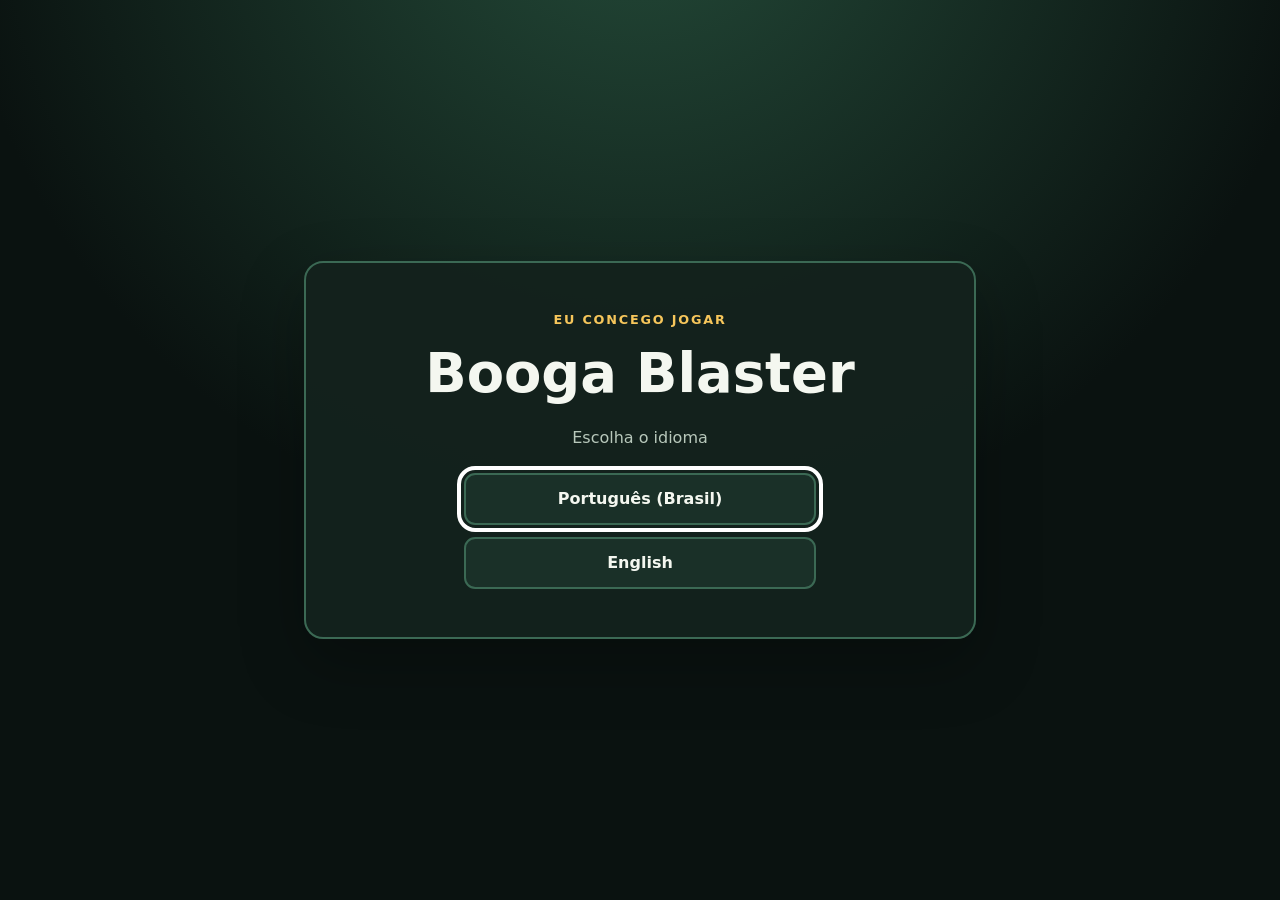
<file: index.html>
<!doctype html>
<html lang="pt-BR">
<head>
  <meta charset="utf-8">
  <meta name="viewport" content="width=device-width, initial-scale=1">
  <title>Booga Blaster — Protótipo da tela de jogo</title>
  <link rel="stylesheet" href="styles.css?v=svg-test-84">
</head>
<body>
  <main id="menu" class="menu-shell" aria-labelledby="menu-title">
    <section id="language-screen" class="menu-screen" aria-labelledby="language-title">
      <p class="menu-kicker">Eu Concego Jogar</p>
      <h1 id="language-title">Booga Blaster</h1>
      <p id="language-prompt">Escolha o idioma</p>
      <div class="menu-actions">
        <button id="language-pt" type="button">Português (Brasil)</button>
        <button id="language-en" type="button">English</button>
      </div>
    </section>

    <section id="main-menu-screen" class="menu-screen" aria-labelledby="menu-title" hidden>
      <p class="menu-kicker">Eu Concego Jogar</p>
      <h1 id="menu-title">Booga Blaster</h1>
      <p id="menu-subtitle">Arcade estratégico de elementos</p>
      <div class="menu-actions">
        <button id="new-game-button" class="primary-action" type="button">Novo jogo</button>
        <button id="how-to-button" type="button">Como jogar</button>
        <button id="credits-button" type="button">Créditos</button>
        <button id="change-language-button" type="button">Mudar idioma</button>
      </div>
    </section>

    <section id="how-to-screen" class="menu-screen menu-content-screen" aria-labelledby="how-to-title" hidden>
      <h1 id="how-to-title">Como jogar</h1>
      <div id="how-to-content">
        <p>Escolha um elemento, movimente Supimpus e planeje as explosões.</p>
        <p>Cada ação importante consome um turno e permite que os inimigos avancem.</p>
        <p>Use Scan para detectar objetos próximos sem consumir turno.</p>
      </div>
      <button id="how-to-back-button" type="button">Voltar</button>
    </section>

    <section id="credits-screen" class="menu-screen menu-content-screen" aria-labelledby="credits-title" hidden>
      <h1 id="credits-title">Créditos</h1>
      <div id="credits-content">
        <p><strong>Booga Blaster</strong></p>
        <p>Desenvolvimento: Eu Concego Jogar</p>
        <p>Programação e design: Anderson Carvalho</p>
      </div>
      <button id="credits-back-button" type="button">Voltar</button>
    </section>
  </main>

  <main id="game" class="game-shell" aria-labelledby="phase-name" hidden>
    <header class="game-header">
      <div class="phase-block">
        <p class="eyebrow">Fase atual</p>
        <h1 id="phase-name">Bosque Espinhoso</h1>
      </div>
      <div class="run-status" aria-label="Estado da partida">
        <p class="status-line"><span class="status-label">Vidas</span> <strong id="lives">3</strong> <span class="status-separator">·</span> <span class="status-label">Corações</span> <strong id="hearts">3/3</strong></p>
        <div id="effects" class="effects">
          <span class="muted-effect">Nenhum efeito ativo</span>
        </div>
        <div id="effects-announcer" class="sr-only" aria-live="polite" aria-atomic="true"></div>
      </div>
    </header>

    <!-- O mapa é apenas apresentação visual. O fluxo do TalkBack continua no DOM abaixo. -->
    <section class="arena-visual" aria-hidden="true">
      <svg class="arena-svg" viewBox="0 0 900 540" role="none" aria-hidden="true" focusable="false">
        <defs>
          <linearGradient id="forest-floor" x1="0" y1="0" x2="0" y2="1">
            <stop offset="0" stop-color="#244b39"/>
            <stop offset="1" stop-color="#10241d"/>
          </linearGradient>
          <pattern id="grid-lines" width="90" height="90" patternUnits="userSpaceOnUse">
            <path d="M90 0H0V90" fill="none" stroke="#5a9273" stroke-opacity=".22" stroke-width="2"/>
          </pattern>
          <filter id="soft-glow" x="-50%" y="-50%" width="200%" height="200%">
            <feGaussianBlur stdDeviation="8" result="blur"/>
            <feMerge><feMergeNode in="blur"/><feMergeNode in="SourceGraphic"/></feMerge>
          </filter>
        </defs>
        <rect x="30" y="30" width="840" height="480" rx="28" fill="url(#forest-floor)" stroke="#8dcc9b" stroke-width="5"/>
        <rect x="30" y="30" width="840" height="480" rx="28" fill="url(#grid-lines)"/>
        <g id="static-blocks" class="visual-blocks" fill="#6e4937" stroke="#b77c53" stroke-width="4">
          <rect x="120" y="120" width="90" height="90" rx="14"/><rect x="300" y="120" width="90" height="90" rx="14"/>
          <rect x="570" y="120" width="90" height="90" rx="14"/><rect x="750" y="210" width="90" height="90" rx="14"/>
          <rect x="210" y="300" width="90" height="90" rx="14"/><rect x="480" y="390" width="90" height="90" rx="14"/>
          <rect x="660" y="390" width="90" height="90" rx="14"/>
        </g>
        <g class="thorn" fill="none" stroke="#d9f59c" stroke-width="7" stroke-linecap="round">
          <path d="M78 90l24 24m0-24L78 114M708 84l24 24m0-24-24 24M384 300l24 24m0-24-24 24"/>
        </g>
        <g id="static-orb" class="orb orb-fire" filter="url(#soft-glow)">
          <circle cx="480" cy="270" r="28" fill="#f56b36" stroke="#ffd278" stroke-width="7"/>
          <path d="M480 248c16 16 4 24 12 33-15-1-25-8-25-20 0-7 5-12 13-13z" fill="#fff0a8"/>
        </g>
        <g id="static-player" class="player" transform="translate(390 220)">
          <path d="M35 20c-20-20-45-5-43 17 2 18 18 25 30 20l10 14 10-14c13 5 29-2 31-20C75 15 51 0 35 20z" fill="#a77bd4" stroke="#f0d8ff" stroke-width="5"/>
          <path d="M18 25h10m15 0h10" stroke="#241c35" stroke-width="6" stroke-linecap="round"/>
          <path d="M21 47c9 6 19 6 28 0" fill="none" stroke="#241c35" stroke-width="5" stroke-linecap="round"/>
          <path d="M15 10L4-10l28 15L59 0 51 15" fill="#5f3b87" stroke="#f0d8ff" stroke-width="4"/>
        </g>
        <g id="dynamic-arena" aria-hidden="true"></g>
        <g id="player-layer" aria-hidden="true">
          <circle id="player-body" cx="180" cy="180" r="30" fill="#a77bd4" stroke="#f0d8ff" stroke-width="4"/>
          <path id="player-hat" d="M158 162L175 132L185 160L205 136L198 170Z" fill="#5f3b87" stroke="#f0d8ff" stroke-width="4"/>
          <circle id="player-eye-left" cx="170" cy="177" r="4" fill="#241c35"/>
          <circle id="player-eye-right" cx="190" cy="177" r="4" fill="#241c35"/>
        </g>
      </svg>
    </section>

    <section class="element-controls" aria-labelledby="elements-heading">
      <h2 id="elements-heading">Elementos</h2>
      <div class="element-grid">
        <button class="element-button is-selected" type="button" data-element="fire" data-sound="select" aria-pressed="true">
          <span class="element-icon fire-icon" aria-hidden="true">✦</span>
          <span>Fogo</span>
        </button>
        <button class="element-button" type="button" data-element="water" data-sound="select" disabled>
          <span class="element-icon water-icon" aria-hidden="true">≈</span>
          <span>Água</span>
          <span class="locked-label">Bloqueado</span>
        </button>
        <button class="element-button" type="button" data-element="earth" data-sound="select" disabled>
          <span class="element-icon earth-icon" aria-hidden="true">◆</span>
          <span>Terra</span>
          <span class="locked-label">Bloqueado</span>
        </button>
        <button class="element-button" type="button" data-element="air" data-sound="select" disabled>
          <span class="element-icon air-icon" aria-hidden="true">〰</span>
          <span>Ar</span>
          <span class="locked-label">Bloqueado</span>
        </button>
      </div>
    </section>

    <section class="command-controls" aria-labelledby="commands-heading">
      <h2 id="commands-heading">Comandos</h2>
      <div class="direction-grid" aria-label="Movimentação e direção do lançamento">
        <button class="direction-button north" type="button" data-direction="north" data-sound="move">Norte</button>
        <button class="direction-button south" type="button" data-direction="south" data-sound="move">Sul</button>
        <button class="direction-button west" type="button" data-direction="west" data-sound="move">Oeste</button>
        <button class="direction-button east" type="button" data-direction="east" data-sound="move">Leste</button>
      </div>
      <div class="action-row">
        <button id="launch-button" class="primary-action" type="button" data-sound="confirm">Lançar</button>
        <button id="scan-button" class="secondary-action" type="button" data-sound="scan">Scan</button>
      </div>
      <p id="action-status" class="action-status">Fogo selecionado.</p>
      <div id="action-announcer-a" class="sr-only" aria-live="assertive" aria-atomic="true"></div>
      <div id="action-announcer-b" class="sr-only" aria-live="assertive" aria-atomic="true"></div>
    </section>

    <section class="game-log" aria-labelledby="log-heading">
      <div class="log-heading-row">
        <h2 id="log-heading">Log</h2>
        <span class="log-count">4 mensagens</span>
      </div>
      <ol id="log-list" class="log-list" aria-live="off">
        <li>Supimpus entrou no Bosque Espinhoso.</li>
        <li>Fogo selecionado.</li>
        <li>Há caminhos livres ao norte e a leste.</li>
        <li>O objetivo é alcançar o Boss da fase.</li>
      </ol>
    </section>
  </main>
  <script type="module" src="app.js?v=svg-test-84"></script>
</body>
</html>
</file>
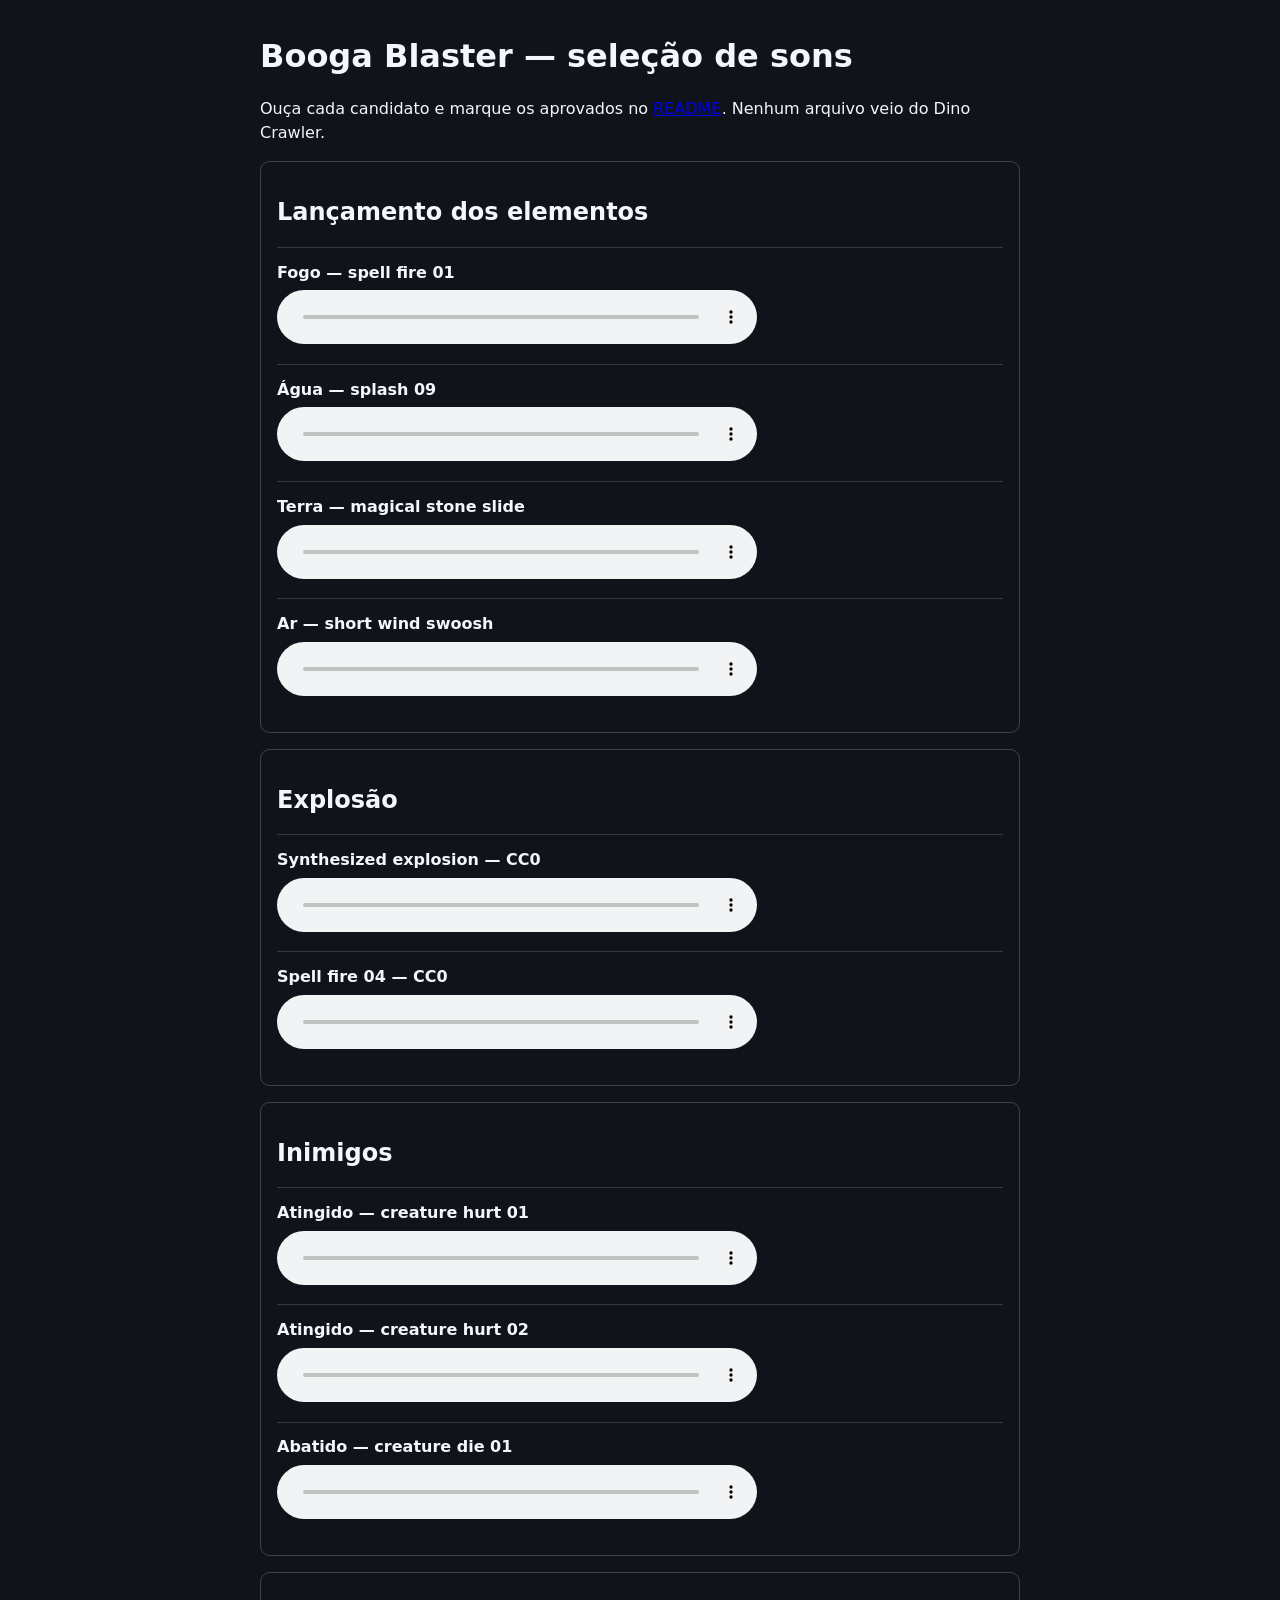
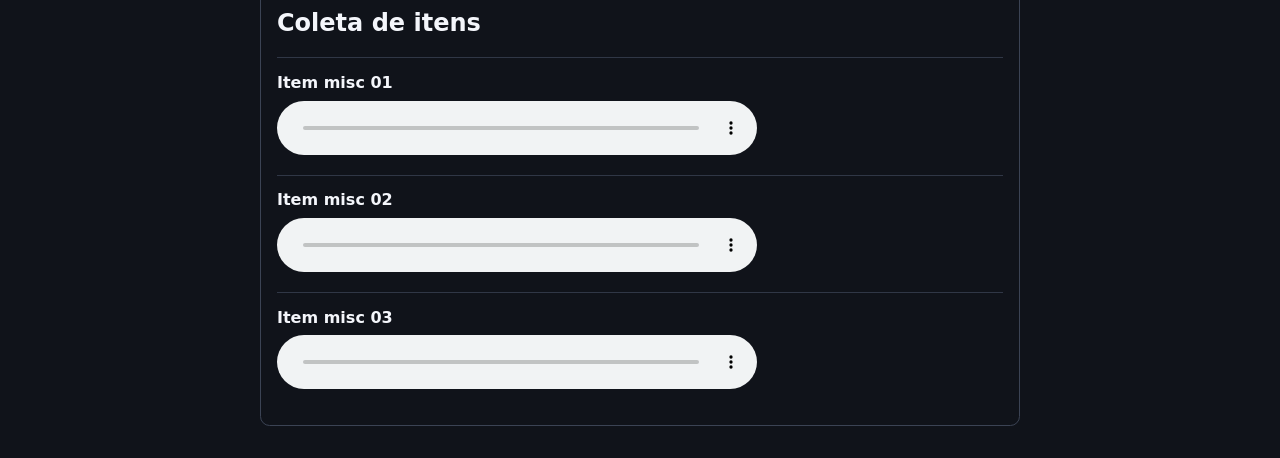
<file: sound-testing/index.html>
<!doctype html>
<html lang="pt-BR">
<head>
  <meta charset="utf-8">
  <meta name="viewport" content="width=device-width, initial-scale=1">
  <title>Booga Blaster — seleção de sons</title>
  <style>
    body { max-width: 760px; margin: 0 auto; padding: 1rem; font: 1rem/1.5 system-ui, sans-serif; background: #10131a; color: #f4f6fb; }
    h1, h2 { line-height: 1.2; }
    section { border: 1px solid #3b4354; border-radius: .6rem; padding: 1rem; margin: 1rem 0; }
    .sound { border-top: 1px solid #303746; padding: .8rem 0; }
    .sound:first-child { border-top: 0; }
    label { display: block; font-weight: 700; margin-bottom: .35rem; }
    audio { width: min(100%, 480px); }
    small { display: block; color: #c4ccdc; }
  </style>
</head>
<body>
  <h1>Booga Blaster — seleção de sons</h1>
  <p>Ouça cada candidato e marque os aprovados no <a href="./README.md">README</a>. Nenhum arquivo veio do Dino Crawler.</p>

  <section><h2>Lançamento dos elementos</h2>
    <div class="sound"><label for="fire">Fogo — spell fire 01</label><audio id="fire" controls preload="none" src="./lancamentos/fogo-spell-fire-01.ogg"></audio></div>
    <div class="sound"><label for="water">Água — splash 09</label><audio id="water" controls preload="none" src="./lancamentos/agua-splash-09.ogg"></audio></div>
    <div class="sound"><label for="earth">Terra — magical stone slide</label><audio id="earth" controls preload="none" src="./lancamentos/terra-magical-stone-slide.mp3"></audio></div>
    <div class="sound"><label for="air">Ar — short wind swoosh</label><audio id="air" controls preload="none" src="./lancamentos/ar-short-wind-swoosh.mp3"></audio></div>
  </section>

  <section><h2>Explosão</h2>
    <div class="sound"><label for="explosion1">Synthesized explosion — CC0</label><audio id="explosion1" controls preload="none" src="./explosao/explosao-synthesized-cc0.mp3"></audio></div>
    <div class="sound"><label for="explosion2">Spell fire 04 — CC0</label><audio id="explosion2" controls preload="none" src="./explosao/explosao-spell-fire-04.ogg"></audio></div>
  </section>

  <section><h2>Inimigos</h2>
    <div class="sound"><label for="hit1">Atingido — creature hurt 01</label><audio id="hit1" controls preload="none" src="./inimigos/atingido-creature-hurt-01.ogg"></audio></div>
    <div class="sound"><label for="hit2">Atingido — creature hurt 02</label><audio id="hit2" controls preload="none" src="./inimigos/atingido-creature-hurt-02.ogg"></audio></div>
    <div class="sound"><label for="defeat">Abatido — creature die 01</label><audio id="defeat" controls preload="none" src="./inimigos/abatido-creature-die-01.ogg"></audio></div>
  </section>

  <section><h2>Coleta de itens</h2>
    <div class="sound"><label for="item1">Item misc 01</label><audio id="item1" controls preload="none" src="./coleta/item-misc-01.ogg"></audio></div>
    <div class="sound"><label for="item2">Item misc 02</label><audio id="item2" controls preload="none" src="./coleta/item-misc-02.ogg"></audio></div>
    <div class="sound"><label for="item3">Item misc 03</label><audio id="item3" controls preload="none" src="./coleta/item-misc-03.ogg"></audio></div>
  </section>
</body>
</html>
</file>
<file: styles.css>
:root {
  color-scheme: dark;
  --bg: #0a1210;
  --panel: #13221d;
  --panel-raised: #1a3028;
  --line: #3b6954;
  --text: #f4f7f0;
  --muted: #b8c8bb;
  --accent: #f6c65b;
  --accent-strong: #ff9f43;
  --focus: #ffffff;
  --danger: #ff8d71;
}

* { box-sizing: border-box; }
[hidden] { display: none !important; }
.sr-only { position: absolute; width: 1px; height: 1px; padding: 0; margin: -1px; overflow: hidden; clip: rect(0, 0, 0, 0); white-space: nowrap; border: 0; }
html { min-width: 320px; background: var(--bg); }
body {
  margin: 0;
  min-height: 100vh;
  background:
    radial-gradient(circle at 50% -15%, #244b39 0, transparent 43rem),
    var(--bg);
  color: var(--text);
  font-family: system-ui, -apple-system, BlinkMacSystemFont, "Segoe UI", sans-serif;
  line-height: 1.45;
}

button {
  min-height: 3.25rem;
  border: 2px solid var(--line);
  border-radius: .7rem;
  background: var(--panel-raised);
  color: var(--text);
  font: inherit;
  font-weight: 700;
  padding: .75rem 1rem;
  cursor: pointer;
  transition: transform .12s ease, border-color .12s ease, background .12s ease;
}
button:hover:not(:disabled) { border-color: var(--accent); background: #254437; }
button:active:not(:disabled) { transform: translateY(2px); }
button:focus-visible { outline: 4px solid var(--focus); outline-offset: 3px; }
button:disabled { cursor: not-allowed; opacity: .42; filter: saturate(.45); }

.menu-shell {
  width: min(100% - 2rem, 42rem);
  min-height: 100vh;
  margin: 0 auto;
  display: grid;
  place-items: center;
  padding: 1.5rem 0;
}
.menu-screen {
  width: 100%;
  padding: clamp(1.5rem, 5vw, 3rem);
  border: 2px solid var(--line);
  border-radius: 1.2rem;
  background: rgba(19, 34, 29, .96);
  box-shadow: 0 1.5rem 4rem rgba(0, 0, 0, .28);
  text-align: center;
}
.menu-kicker {
  margin-bottom: .35rem;
  color: var(--accent);
  font-size: .8rem;
  font-weight: 800;
  letter-spacing: .14em;
  text-transform: uppercase;
}
.menu-screen h1 { margin-bottom: .7rem; font-size: clamp(2rem, 8vw, 3.4rem); }
.menu-screen > p:not(.menu-kicker) { color: var(--muted); }
.menu-actions { display: grid; gap: .75rem; max-width: 22rem; margin: 1.5rem auto 0; }
.menu-content-screen { text-align: left; }
.menu-content-screen h1 { text-align: center; font-size: clamp(1.6rem, 6vw, 2.4rem); }
.menu-content-screen button { display: block; width: min(100%, 16rem); margin: 1.5rem auto 0; }

.game-shell {
  width: min(100% - 2rem, 1100px);
  margin: 0 auto;
  padding: 1.25rem 0 3rem;
}
.game-header {
  display: flex;
  align-items: flex-start;
  justify-content: space-between;
  gap: 1rem;
  padding: 1rem 1.2rem;
  border: 2px solid var(--line);
  border-radius: 1rem;
  background: rgba(19, 34, 29, .94);
}
.eyebrow, .status-label, .log-count { color: var(--muted); font-size: .83rem; letter-spacing: .06em; text-transform: uppercase; }
.eyebrow { margin: 0 0 .2rem; }
h1, h2, p { margin-top: 0; }
h1 { margin-bottom: 0; font-size: clamp(1.4rem, 4vw, 2.2rem); }
h2 { margin-bottom: .8rem; font-size: 1.1rem; }
.run-status { min-width: 12rem; text-align: right; }
.status-line { margin: .1rem 0 .45rem; }
.status-line strong { color: var(--accent); font-size: 1.4rem; }
.effects { color: var(--accent); font-size: .95rem; }
.muted-effect { color: var(--muted); }

.arena-visual {
  margin: 1rem 0;
  padding: .7rem;
  border: 2px solid var(--line);
  border-radius: 1rem;
  background: #0d1a15;
}
.arena-svg { display: block; width: 100%; height: auto; }
#static-blocks, #static-orb, #static-player { display: none; }
.visual-caption { fill: #d9f59c; font-size: 1rem; font-weight: 800; letter-spacing: .18em; }
.dynamic-wall { fill: #6e4937; stroke: #d49b65; stroke-width: 4; }
.dynamic-wall.wall-fire { fill: #8d3e2f; stroke: #ff9b54; }
.dynamic-wall.wall-water { fill: #255f8f; stroke: #78d6ff; }
.dynamic-wall.wall-earth { fill: #6b5135; stroke: #d3a86b; }
.dynamic-wall.wall-air { fill: #66758f; stroke: #cde7ff; }
.wall-crack { fill: none; stroke: #3d281f; stroke-width: 5; stroke-linecap: round; stroke-linejoin: round; opacity: .85; }
.dynamic-flame { fill: #ec6338; fill-opacity: .85; stroke: #ffd278; stroke-width: 3; }
.flame-core { fill: #ffd278; stroke: #fff0a8; stroke-width: 2; opacity: .95; }
.dynamic-wind { fill: #8fdcff; fill-opacity: .28; stroke: #b8efff; stroke-width: 3; stroke-dasharray: 8 5; }
.wind-streak { fill: none; stroke: #e0fbff; stroke-width: 4; stroke-linecap: round; opacity: .9; }
.powerup-core { fill: #fff0a8; stroke: #fff; stroke-width: 2; }
.dynamic-chest { fill: #8c5a37; stroke: #f0c078; stroke-width: 4; }
.chest-lid { fill: none; stroke: #f0c078; stroke-width: 5; stroke-linecap: round; }
.chest-lock { fill: #ffe39a; stroke: #543522; stroke-width: 2; }
.projectile-fire { fill: #f56b36; stroke: #fff0a8; stroke-width: 4; }
.projectile-water { fill: #5dbce8; stroke: #d9f5ff; stroke-width: 4; }
.projectile-earth { fill: #a16c45; stroke: #f4ce9d; stroke-width: 4; }
.projectile-air { fill: #a5e8ff; stroke: #effcff; stroke-width: 4; }
.projectile-ring { fill: none; stroke: #fff0a8; stroke-width: 3; stroke-dasharray: 5 7; opacity: .9; }
#dynamic-arena { display: block; visibility: visible; opacity: 1; }
.dynamic-player { display: block; visibility: visible; opacity: 1; fill: #a77bd4; stroke: #f0d8ff; stroke-width: 4; }
.dynamic-enemy { fill: #d95f63; stroke: #ffd1a8; stroke-width: 4; }
.dynamic-web { fill: none; stroke: #e8e0ff; stroke-width: 3; }
.web-strand { fill: none; stroke: #b8a9e8; stroke-width: 2; }
.enemy-hp-back { fill: #3b1f2a; stroke: #ffd1a8; stroke-width: 1; }
.enemy-hp { fill: #ff8b62; }
.enemy-stun-ring { fill: none; stroke: #a9e8ff; stroke-width: 4; stroke-dasharray: 5 6; }
.dynamic-powerup { fill: #f6c65b; stroke: #fff0a8; stroke-width: 4; }
.dynamic-heart { fill: #f06b7a; stroke: #ffd1dc; stroke-width: 4; }
.dynamic-symbol { fill: #10241d; font-size: 1.7rem; font-weight: 900; text-anchor: middle; dominant-baseline: central; }

.element-controls, .command-controls, .game-log {
  margin-top: 1rem;
  padding: 1.1rem;
  border: 2px solid var(--line);
  border-radius: 1rem;
  background: rgba(19, 34, 29, .94);
}
.element-grid { display: grid; grid-template-columns: repeat(4, 1fr); gap: .7rem; }
.element-button { position: relative; display: flex; align-items: center; justify-content: center; gap: .55rem; flex-wrap: wrap; }
.element-button.is-selected { border-color: var(--accent); box-shadow: 0 0 0 2px rgba(246, 198, 91, .25) inset; }
.element-button.is-test-unlocked { border-color: #8dcc9b; }
.element-button[aria-pressed="true"] { background: #31543f; }
.element-icon { display: inline-grid; place-items: center; width: 1.5rem; height: 1.5rem; border-radius: 50%; font-size: 1.2rem; }
.fire-icon { color: #ffe29c; background: #a8402c; }
.water-icon { color: #b8e7ff; background: #206993; }
.earth-icon { color: #f1c493; background: #795034; }
.air-icon { color: #dcf8e7; background: #497e6c; }
.locked-label { flex-basis: 100%; color: var(--muted); font-size: .72rem; font-weight: 500; }

.command-controls { position: relative; }
.direction-grid { display: grid; grid-template-columns: repeat(3, minmax(5rem, 8rem)); grid-template-areas: ". north ." "west south east"; gap: .65rem; justify-content: center; }
.direction-button.north { grid-area: north; }
.direction-button.south { grid-area: south; }
.direction-button.west { grid-area: west; }
.direction-button.east { grid-area: east; }
.action-row { display: flex; justify-content: center; gap: .75rem; margin-top: 1rem; }
.action-row button { min-width: 9rem; }
.primary-action { border-color: var(--accent); background: #6e4324; }
.secondary-action { background: #203d46; }
.action-status { min-height: 1.5em; margin: 1rem 0 0; color: var(--muted); text-align: center; }

.log-heading-row { display: flex; align-items: baseline; justify-content: space-between; gap: 1rem; }
.log-list { display: grid; gap: .35rem; margin: 0; padding: 0; list-style: none; }
.log-list li { padding: .55rem .7rem; border-left: 4px solid #5a9273; background: #10231b; color: var(--muted); }
.log-list li:first-child { border-left-color: var(--accent); color: var(--text); }

@media (max-width: 650px) {
  .game-shell { width: min(100% - 1rem, 1100px); padding-top: .5rem; }
  .game-header { flex-direction: column; }
  .run-status { width: 100%; text-align: left; }
  .element-grid { grid-template-columns: repeat(2, 1fr); }
  .arena-visual { margin-left: -.25rem; margin-right: -.25rem; padding: .25rem; }
}
</file>
